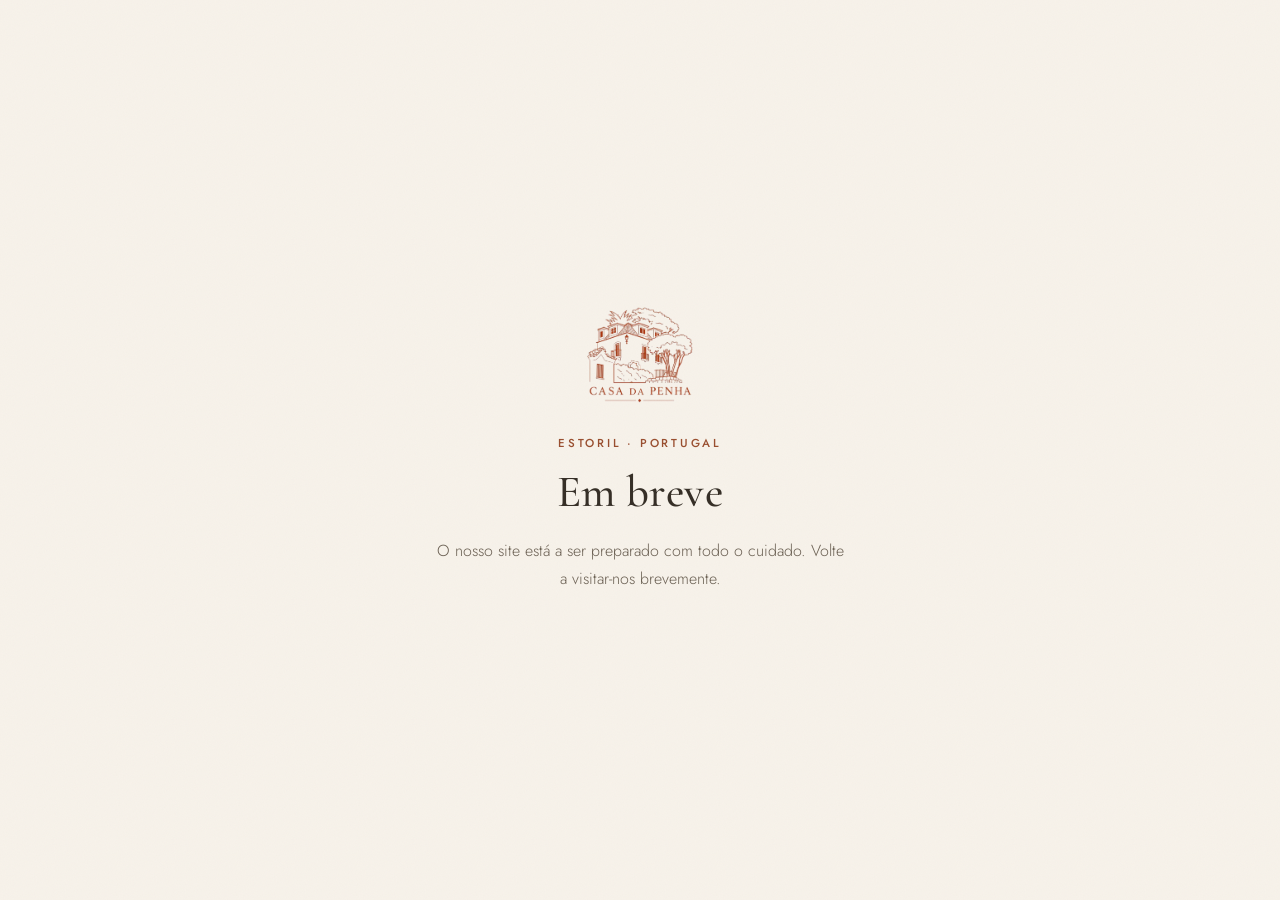
<file: em-construcao.html>
<!DOCTYPE html>
<html lang="pt">
<head>
<meta charset="UTF-8">
<meta name="viewport" content="width=device-width, initial-scale=1.0">
<title>Casa da Penha · Em breve</title>
<meta name="robots" content="noindex, nofollow">
<link rel="preconnect" href="https://fonts.googleapis.com">
<link rel="preconnect" href="https://fonts.gstatic.com" crossorigin>
<link href="https://fonts.googleapis.com/css2?family=Cormorant+Garamond:ital,wght@0,500;1,400&family=Jost:wght@300;400;500&display=swap" rel="stylesheet">
<link rel="stylesheet" href="css/style.css">
<link rel="icon" type="image/png" href="images/favicon.png">
<style>
  body { background: var(--cream); }
  .soon-page {
    min-height: 100vh; display: flex; flex-direction: column; align-items: center; justify-content: center;
    text-align: center; padding: 32px;
  }
  .soon-page img { height: 96px; width: auto; margin-bottom: 32px; }
  .soon-page h1 {
    font-family: 'Cormorant Garamond', serif; font-weight: 500; color: var(--ink);
    font-size: clamp(2rem, 6vw, 2.8rem); margin: 0 0 18px;
  }
  .soon-page p { max-width: 46ch; margin: 0 auto; }
</style>
</head>
<body>
<div class="grain"></div>
<main class="soon-page">
  <img src="images/logo.png" alt="Casa da Penha">
  <span class="eyebrow">ESTORIL · PORTUGAL</span>
  <h1>Em breve</h1>
  <p>O nosso site está a ser preparado com todo o cuidado. Volte a visitar-nos brevemente.</p>
</main>
</body>
</html>
</file>
<file: css/style.css>
/* ---------- Casa da Penha — tokens ---------- */
:root {
  --cream: #f7f2ea;
  --cream-deep: #efe6d8;
  --paper: #fbf8f3;
  --ink: #362f27;
  --ink-soft: #6b6053;
  --terracotta: #b96a45;
  --terracotta-deep: #9a4f30;
  --terracotta-pale: #e7c3ab;
  --sage: #8a9578;
  --sage-deep: #5f6b4f;
  --gold: #b28a4f;
  --line: rgba(54, 47, 39, 0.12);
  --shadow: 0 20px 50px rgba(54, 34, 20, 0.18);
  --ease: cubic-bezier(.22,.61,.36,1);
}

* { box-sizing: border-box; }
html { scroll-behavior: smooth; }

body {
  margin: 0;
  font-family: 'Jost', sans-serif;
  font-weight: 300;
  color: var(--ink);
  background: var(--cream);
  -webkit-font-smoothing: antialiased;
  overflow-x: hidden;
}

h1, h2, h3 {
  font-family: 'Cormorant Garamond', serif;
  font-weight: 500;
  margin: 0;
  color: var(--ink);
  letter-spacing: 0.01em;
}

h2 { font-size: clamp(2rem, 4vw, 2.9rem); line-height: 1.15; }
h3 { font-size: 1.6rem; font-style: italic; font-weight: 500; }

p { line-height: 1.75; color: var(--ink-soft); font-size: 1rem; font-weight: 300; }

a { color: inherit; text-decoration: none; }

img { max-width: 100%; display: block; }

.eyebrow {
  display: inline-block;
  font-size: 0.72rem;
  letter-spacing: 0.24em;
  text-transform: uppercase;
  color: var(--terracotta-deep);
  font-weight: 500;
  margin-bottom: 14px;
}
.eyebrow.light { color: var(--terracotta-pale); }

/* subtle grain overlay for texture */
.grain {
  position: fixed; inset: 0; pointer-events: none; z-index: 999;
  opacity: 0.035; mix-blend-mode: multiply;
  background-image: url("data:image/svg+xml,%3Csvg xmlns='http://www.w3.org/2000/svg' width='120' height='120'%3E%3Cfilter id='n'%3E%3CfeTurbulence type='fractalNoise' baseFrequency='0.9' numOctaves='2' stitchTiles='stitch'/%3E%3C/filter%3E%3Crect width='100%25' height='100%25' filter='url(%23n)'/%3E%3C/svg%3E");
}

/* ---------- Header ---------- */
.site-header {
  position: fixed; top: 0; left: 0; right: 0; z-index: 100;
  transition: background .4s var(--ease), box-shadow .4s var(--ease), padding .3s var(--ease);
  padding: 26px 0;
}
.site-header.scrolled {
  background: rgba(247, 242, 234, 0.92);
  backdrop-filter: blur(10px);
  box-shadow: 0 2px 24px rgba(54,34,20,0.08);
  padding: 14px 0;
}
.header-inner {
  max-width: 1240px; margin: 0 auto; padding: 0 32px;
  display: flex; align-items: center; justify-content: space-between;
}
.brand {
  position: relative;
  display: block;
  height: 96px;
  width: 107px;
  transition: height .4s var(--ease), width .4s var(--ease);
}
.site-header.scrolled .brand {
  height: 56px;
  width: 62px;
}
.brand .logo {
  position: absolute; top: 0; left: 0;
  height: 100%; width: auto;
  transition: opacity .4s var(--ease);
}
.brand .logo-dark { opacity: 0; }
.site-header.scrolled .brand .logo-light { opacity: 0; }
.site-header.scrolled .brand .logo-dark { opacity: 1; }

.footer-logo { height: 46px; width: auto; }

.main-nav { display: flex; align-items: center; gap: 36px; }
.main-nav a {
  font-size: 0.85rem; letter-spacing: 0.05em;
  color: var(--paper);
  position: relative;
  padding-bottom: 4px;
  transition: color .4s var(--ease);
}
.site-header.scrolled .main-nav a { color: var(--ink); }
.main-nav a::after {
  content: ''; position: absolute; left: 0; bottom: 0; width: 0; height: 1px;
  background: currentColor; transition: width .3s var(--ease);
}
.main-nav a:hover::after { width: 100%; }
.main-nav a.nav-cta {
  border: 1px solid currentColor; padding: 8px 20px; border-radius: 999px;
}
.main-nav a.nav-cta::after { display: none; }

.nav-toggle {
  display: none; flex-direction: column; gap: 5px;
  background: none; border: none; cursor: pointer; padding: 8px;
}
.nav-toggle span {
  width: 22px; height: 1.5px; background: var(--paper);
  transition: background .3s var(--ease);
}
.site-header.scrolled .nav-toggle span { background: var(--ink); }

.mobile-nav {
  position: fixed; top: 0; right: -100%; width: 78%; max-width: 320px; height: 100vh;
  background: var(--paper); z-index: 101;
  display: flex; flex-direction: column; gap: 28px;
  padding: 100px 40px; transition: right .4s var(--ease);
  box-shadow: -10px 0 40px rgba(0,0,0,0.15);
}
.mobile-nav.open { right: 0; }
.mobile-nav a { font-family: 'Cormorant Garamond', serif; font-size: 1.4rem; color: var(--ink); }

/* ---------- Hero ---------- */
.hero { position: relative; height: 100svh; min-height: 560px; overflow: hidden; }
.hero-img {
  position: absolute; inset: 0; width: 100%; height: 100%; object-fit: cover;
  transform: scale(1.05);
}
.hero-overlay {
  position: absolute; inset: 0;
  background: linear-gradient(180deg, rgba(30,20,12,0.35) 0%, rgba(30,20,12,0.15) 40%, rgba(30,20,12,0.55) 100%);
}
.hero-content {
  position: relative; z-index: 2; height: 100%;
  display: flex; flex-direction: column; align-items: center; justify-content: center;
  text-align: center; color: var(--paper); padding: 0 24px;
}
.hero-content .eyebrow { color: var(--terracotta-pale); }
.hero-content h1 {
  color: var(--paper); font-size: clamp(3rem, 9vw, 6.5rem); font-weight: 500;
}
.hero-sub {
  font-family: 'Cormorant Garamond', serif; font-style: italic;
  font-size: clamp(1.1rem, 2vw, 1.5rem); color: var(--cream);
  margin-top: 14px; opacity: 0.92;
}
.scroll-cue {
  position: absolute; bottom: 40px; left: 50%; transform: translateX(-50%);
  width: 22px; height: 36px; border: 1px solid rgba(255,255,255,0.6); border-radius: 20px;
  display: flex; justify-content: center; padding-top: 8px;
}
.scroll-cue span {
  width: 3px; height: 8px; background: var(--paper); border-radius: 2px;
  animation: cue 1.8s infinite;
}
@keyframes cue {
  0% { opacity: 1; transform: translateY(0); }
  70% { opacity: 0; transform: translateY(10px); }
  100% { opacity: 0; }
}

/* ---------- Intro ---------- */
.intro { padding: 130px 32px 100px; max-width: 1240px; margin: 0 auto; }
.intro-inner {
  display: grid; grid-template-columns: 1fr 1fr; gap: 80px; align-items: center;
}
.intro-text h2 { margin-bottom: 26px; }
.intro-text p { margin: 0 0 18px; max-width: 46ch; }
.intro-image img {
  border-radius: 4px; box-shadow: var(--shadow);
  aspect-ratio: 4/5; object-fit: cover; width: 100%;
}

/* ---------- Photo strip ---------- */
.strip {
  display: grid; grid-template-columns: 1.2fr 1fr 1fr; gap: 4px;
  height: 55vh; min-height: 320px; max-height: 520px;
}
.strip-item { overflow: hidden; }
.strip-item img { width: 100%; height: 100%; object-fit: cover; transition: transform .8s var(--ease); }
.strip-item:hover img { transform: scale(1.06); }

/* ---------- Rooms ---------- */
.rooms { padding: 130px 32px; max-width: 1240px; margin: 0 auto; }
.section-head { text-align: center; max-width: 680px; margin: 0 auto 80px; }
.section-lede { margin-top: 18px; }

.room-block {
  display: grid; grid-template-columns: 1.6fr 1fr; gap: 60px; align-items: center;
  margin-bottom: 110px;
}
.room-block.reverse { grid-template-columns: 1fr 1.6fr; }
.room-block.reverse .room-gallery { order: 2; }
.room-block.reverse .room-caption { order: 1; }

.room-gallery {
  display: grid; grid-template-columns: 1.5fr 1fr 1fr; grid-template-rows: 1fr 1fr; gap: 10px;
  height: 460px;
}
/* fewer photos than the 5-up grid: fall back to a simpler layout */
.room-gallery.rg-3 { grid-template-columns: 1.4fr 1fr; }
.room-gallery.rg-4 img:nth-child(4) { grid-column: 2 / 4; }
.room-gallery img { width: 100%; height: 100%; object-fit: cover; border-radius: 3px; }
.room-gallery img.big { grid-row: 1 / 3; height: 100%; }

.room-caption h3 { color: var(--terracotta-deep); margin-bottom: 16px; }
.room-caption p { max-width: 34ch; }

.bath-strip {
  display: grid; grid-template-columns: repeat(3, 1fr); gap: 16px; margin-top: 40px;
}
.bath-strip img { height: 340px; width: 100%; object-fit: cover; border-radius: 3px; }

/* ---------- Garden ---------- */
.garden { position: relative; padding: 160px 32px 100px; overflow: hidden; color: var(--paper); }
.garden-bg {
  position: absolute; inset: 0; width: 100%; height: 100%; object-fit: cover; z-index: 0;
}
.garden-overlay {
  position: absolute; inset: 0; z-index: 1;
  background: linear-gradient(180deg, rgba(35,28,18,0.72) 0%, rgba(35,28,18,0.55) 55%, rgba(35,28,18,0.8) 100%);
}
.garden-content {
  position: relative; z-index: 2; max-width: 620px; margin: 0 auto 70px; text-align: center;
}
.garden-content h2 { color: var(--paper); margin-bottom: 20px; }
.garden-content p { color: var(--cream-deep); }
.garden-gallery {
  position: relative; z-index: 2;
  max-width: 1200px; margin: 0 auto;
  display: grid; grid-template-columns: repeat(auto-fit, minmax(260px, 1fr)); gap: 16px;
}
.garden-gallery img { height: 380px; width: 100%; object-fit: cover; border-radius: 4px; box-shadow: var(--shadow); }

/* ---------- Location ---------- */
.location { padding: 130px 32px; max-width: 1240px; margin: 0 auto; }
.location-inner {
  display: grid; grid-template-columns: 1fr 1fr; gap: 80px; margin-top: 60px;
}
.location-text p { margin: 0 0 20px; max-width: 50ch; }

.location-list { border-top: 1px solid var(--line); }
.loc-item {
  display: flex; justify-content: space-between; align-items: baseline;
  padding: 16px 0; border-bottom: 1px solid var(--line);
  font-size: 0.95rem;
}
.loc-name { color: var(--ink); }
.loc-dist { color: var(--ink-soft); font-size: 0.85rem; letter-spacing: 0.03em; white-space: nowrap; padding-left: 20px; }
.loc-item.highlight .loc-name { color: var(--terracotta-deep); font-weight: 500; }
.loc-item.highlight .loc-dist { color: var(--terracotta-deep); }

/* ---------- Contact ---------- */
.contact {
  background: var(--terracotta-deep);
  color: var(--paper);
  text-align: center;
  padding: 140px 32px;
}
.contact-inner { max-width: 560px; margin: 0 auto; }
.contact h2 { color: var(--paper); margin-bottom: 20px; }
.contact p { color: var(--terracotta-pale); margin-bottom: 34px; }
.contact-link {
  display: inline-block; border: 1px solid var(--paper); padding: 14px 36px;
  border-radius: 999px; font-size: 0.9rem; letter-spacing: 0.08em;
  transition: background .3s var(--ease), color .3s var(--ease);
}
.contact-link:hover { background: var(--paper); color: var(--terracotta-deep); }

/* ---------- Footer ---------- */
.site-footer { background: #2a2119; padding: 40px 32px; }
.footer-inner {
  max-width: 1240px; margin: 0 auto;
  display: flex; justify-content: space-between; align-items: center; flex-wrap: wrap; gap: 10px;
}
.footer-loc { color: rgba(247,242,234,0.5); font-size: 0.82rem; letter-spacing: 0.04em; }

.footer-badge {
  max-width: 1240px; margin: 24px auto 0; padding-top: 24px;
  border-top: 1px solid rgba(247,242,234,0.12);
  display: flex; justify-content: center; align-items: center;
  gap: 32px; flex-wrap: wrap;
}
.footer-badge img { width: 200px; max-width: 100%; height: auto; opacity: 0.9; transition: opacity .2s var(--ease); }
.footer-badge a:hover img { opacity: 1; }

.complaints-badge {
  display: inline-flex; align-items: center; gap: 8px;
  color: rgba(247,242,234,0.65); font-family: 'Jost', sans-serif;
  font-size: 0.78rem; letter-spacing: 0.03em;
  transition: color .2s var(--ease);
}
.complaints-badge svg { width: 20px; height: 20px; flex-shrink: 0; }
.complaints-badge:hover { color: var(--paper); }

/* ---------- Responsive ---------- */
@media (max-width: 900px) {
  .main-nav { display: none; }
  .nav-toggle { display: flex; }
  .intro-inner, .location-inner { grid-template-columns: 1fr; gap: 40px; }
  .intro-image { order: -1; }
  .room-block, .room-block.reverse { grid-template-columns: 1fr; gap: 30px; }
  .room-block.reverse .room-gallery, .room-block.reverse .room-caption { order: initial; }
  .room-gallery { height: 360px; }
  .bath-strip { grid-template-columns: 1fr; }
  .bath-strip img { height: 280px; }
  .strip { grid-template-columns: 1fr; height: auto; max-height: none; }
  .strip-item { height: 260px; }
  .garden-gallery { grid-template-columns: 1fr; }
  .garden { padding: 110px 20px 70px; }
  .intro, .rooms, .location { padding: 90px 20px; }
}

@media (max-width: 520px) {
  .header-inner { padding: 0 20px; }
  .hero-content h1 { font-size: 3rem; }
  .room-gallery { grid-template-columns: 1fr 1fr; grid-template-rows: 220px 130px 130px; height: auto; }
  .room-gallery img.big { grid-column: 1 / -1; grid-row: 1; height: 100%; }
  .room-gallery.rg-3 { grid-template-rows: 220px 130px; }
  .room-gallery.rg-4 { grid-template-rows: 220px 130px 130px; }
  .room-gallery.rg-4 img:nth-child(4) { grid-column: 1 / -1; }
}

/* ---------- Lightbox ---------- */
img.is-clickable { cursor: zoom-in; }
body.lightbox-lock { overflow: hidden; }

.lightbox {
  position: fixed; inset: 0; z-index: 1000;
  background: rgba(24, 18, 12, 0.94);
  display: flex; align-items: center; justify-content: center;
  opacity: 0; visibility: hidden;
  transition: opacity .3s var(--ease);
  padding: 60px 90px;
}
.lightbox.open { opacity: 1; visibility: visible; }

.lightbox-frame {
  margin: 0; position: relative;
  max-width: 100%; max-height: 100%;
  display: flex; flex-direction: column; align-items: center;
}
.lightbox-img {
  max-width: 100%; max-height: 78vh;
  object-fit: contain;
  border-radius: 4px;
  box-shadow: 0 30px 70px rgba(0,0,0,0.5);
}
.lightbox-counter {
  margin-top: 16px;
  color: var(--cream-deep);
  font-family: 'Jost', sans-serif;
  font-size: 0.82rem;
  letter-spacing: 0.06em;
}

.lightbox-close, .lightbox-prev, .lightbox-next {
  position: absolute;
  background: none; border: none; cursor: pointer;
  color: var(--paper);
  transition: color .2s var(--ease), transform .2s var(--ease);
}
.lightbox-close {
  top: 24px; right: 32px;
  font-size: 2.2rem; line-height: 1;
}
.lightbox-prev, .lightbox-next {
  top: 50%; transform: translateY(-50%);
  font-size: 1.6rem;
  padding: 14px;
}
.lightbox-prev { left: 10px; }
.lightbox-next { right: 10px; }
.lightbox-close:hover, .lightbox-prev:hover, .lightbox-next:hover {
  color: var(--terracotta-pale);
}
.lightbox-prev:hover { transform: translateY(-50%) translateX(-3px); }
.lightbox-next:hover { transform: translateY(-50%) translateX(3px); }

@media (max-width: 640px) {
  .lightbox { padding: 70px 16px 40px; }
  .lightbox-prev, .lightbox-next { padding: 10px; font-size: 1.3rem; }
  .lightbox-close { top: 16px; right: 16px; font-size: 1.9rem; }
}

/* ---------- Amenities ---------- */
.amenities { padding: 130px 32px; max-width: 1240px; margin: 0 auto; }

.amenities-grid {
  display: grid;
  grid-template-columns: repeat(3, 1fr);
  gap: 24px;
  margin-top: 56px;
}

.amenity-card {
  background: var(--paper);
  border: 1px solid var(--line);
  border-radius: 6px;
  padding: 32px 30px;
}
.amenity-card h3 {
  color: var(--terracotta-deep);
  font-size: 1.35rem;
  font-style: italic;
  margin: 0 0 20px;
}
.amenity-card ul {
  list-style: none;
  margin: 0;
  padding: 0;
  display: flex;
  flex-direction: column;
  gap: 11px;
}
.amenity-card li {
  position: relative;
  padding-left: 17px;
  font-size: 0.9rem;
  line-height: 1.5;
  color: var(--ink-soft);
}
.amenity-card li::before {
  content: '';
  position: absolute;
  left: 0; top: 7px;
  width: 5px; height: 5px;
  border-radius: 50%;
  background: var(--terracotta);
}
.amenity-note {
  margin: 18px 0 0;
  padding-top: 16px;
  border-top: 1px solid var(--line);
  font-size: 0.82rem;
  font-style: italic;
  color: var(--ink-soft);
  line-height: 1.5;
}

@media (max-width: 900px) {
  .amenities { padding: 90px 20px; }
  .amenities-grid { margin-top: 40px; grid-template-columns: repeat(2, 1fr); }
}

@media (max-width: 620px) {
  .amenities-grid { grid-template-columns: 1fr; }
}

/* ---------- Room gallery: "ver todas" + modal thumbnails ---------- */
.room-gallery img.gallery-extra { display: none; }

.gallery-open {
  margin-top: 22px;
  background: none; cursor: pointer;
  border: 1px solid var(--terracotta-deep); color: var(--terracotta-deep);
  padding: 11px 24px; border-radius: 999px;
  font-family: 'Jost', sans-serif; font-size: 0.82rem; letter-spacing: 0.04em;
  transition: background .2s var(--ease), color .2s var(--ease);
}
.gallery-open:hover { background: var(--terracotta-deep); color: var(--paper); }

.lightbox-thumbs {
  display: flex; gap: 8px; margin-top: 14px;
  max-width: min(90vw, 900px); overflow-x: auto; padding-bottom: 4px;
}
.lightbox-thumbs button {
  flex: 0 0 auto; width: 72px; height: 52px; padding: 0; cursor: pointer;
  border: 2px solid transparent; border-radius: 3px; background: none; opacity: 0.55;
  transition: opacity .2s var(--ease), border-color .2s var(--ease);
}
.lightbox-thumbs button img { width: 100%; height: 100%; object-fit: cover; display: block; border-radius: 1px; }
.lightbox-thumbs button:hover { opacity: 0.9; }
.lightbox-thumbs button.active { opacity: 1; border-color: var(--terracotta-pale); }
.lightbox-img { max-height: max(120px, calc(100vh - 250px)); }

/* ---------- Language switch ---------- */
.main-nav a.lang-switch {
  font-size: 0.72rem; letter-spacing: 0.12em; opacity: 0.75;
  border: 1px solid currentColor; border-radius: 4px; padding: 3px 8px;
}
.main-nav a.lang-switch::after { display: none; }
.main-nav a.lang-switch:hover { opacity: 1; }
</file>
